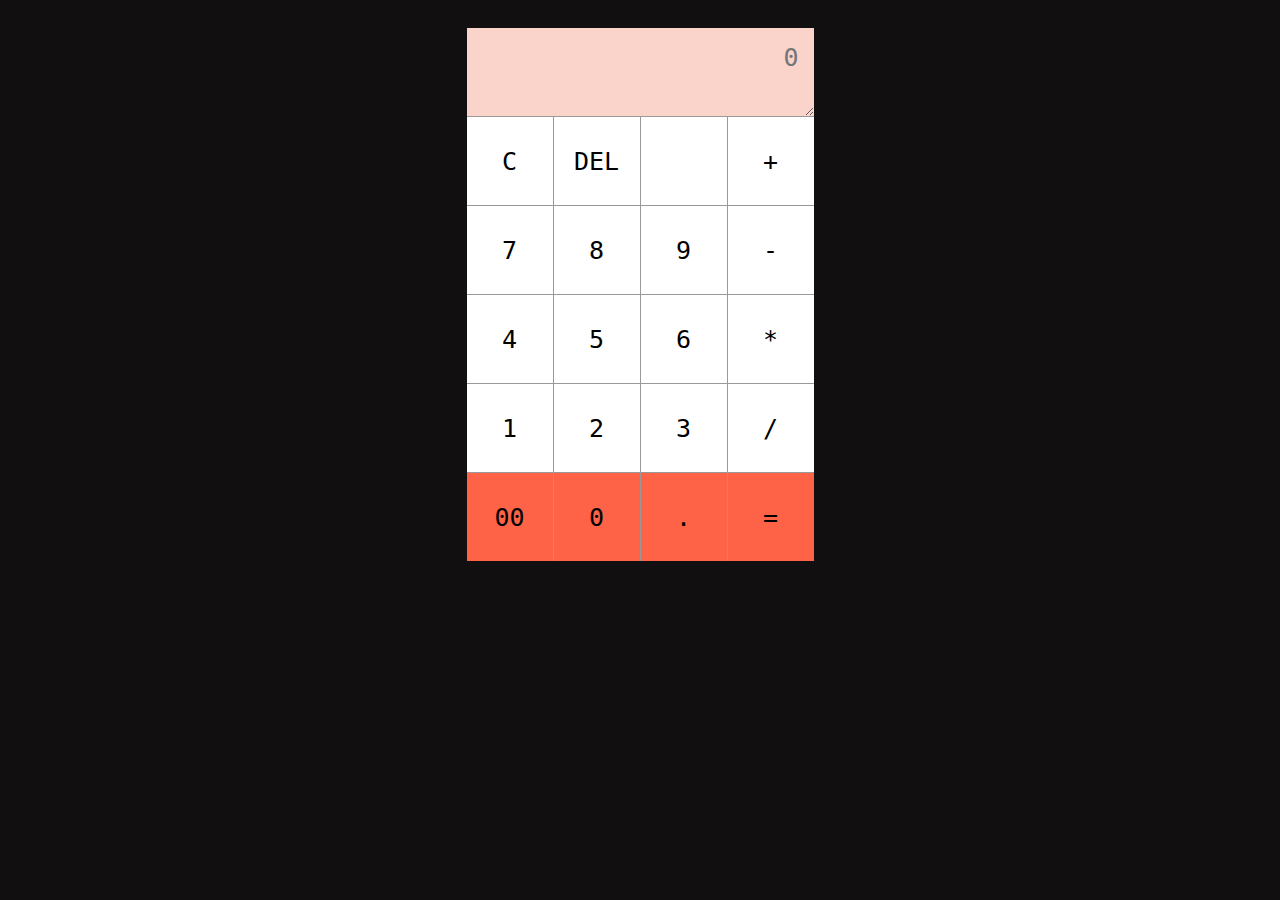
<file: index.html>
<!DOCTYPE html>
 <html lang="en">
 <head>
    <meta charset="UTF-8">
    <meta name="viewport" content="width=device-width, initial-scale=1.0">
    <title>Web Calculator</title>
    <script>
      window.console = window.console || function(t) {};
    </script>
    <link rel="stylesheet" href="styles.css">
 </head>
 <body>
    <div class = "grid-container">
        <div class = "calculator-grid">
          <textarea type="text" id ="inputtext" placeholder="0"></textarea>
            <button>C</button>
            <button>DEL</button>
            <button></button>
            <button>+</button>
            <button>7</button>
            <button>8</button>
            <button>9</button>
            <button>-</button>
            <button>4</button>
            <button>5</button>
            <button>6</button>
            <button>*</button>
            <button>1</button>
            <button>2</button>
            <button>3</button>
            <button>/</button>
            <button>00</button>
            <button>0</button>
            <button>.</button>
            <button>=</button>
        </div>
    </div>
    <script src="script.js"></script>
 </body>
 </html>
</file>
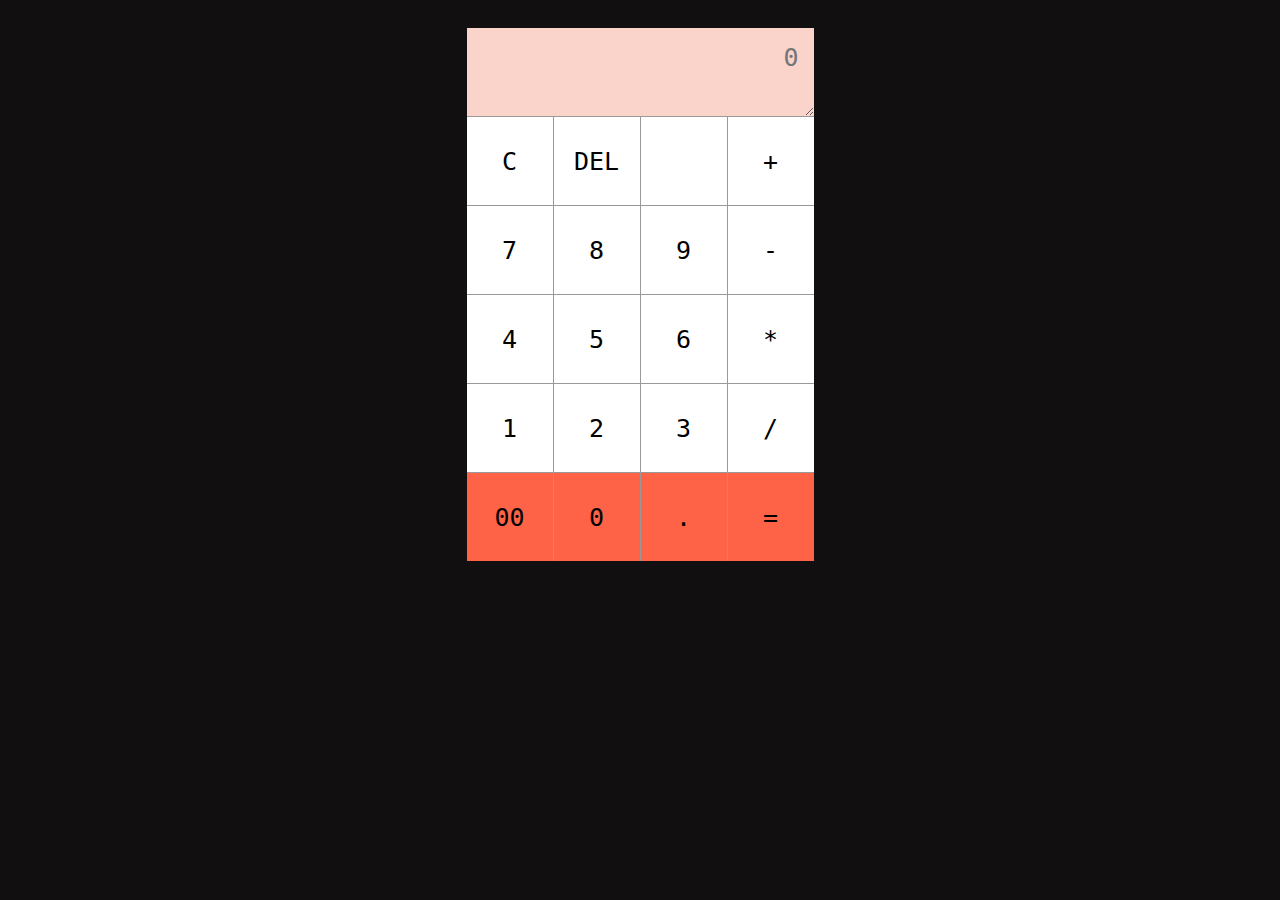
<file: calculator.html>
<!DOCTYPE html>
 <html lang="en">
 <head>
    <meta charset="UTF-8">
    <meta name="viewport" content="width=device-width, initial-scale=1.0">
    <title>Web Calculator</title>
    <link rel="stylesheet" href="styles.css">
    <script src="/script.js"></script>
 </head>
 <body>
    <div class = "grid-container">
        <div class = "calculator-grid">
          <textarea type="text" id = "inputtext" placeholder="0"></textarea>
            <button>C</button>
            <button>DEL</button>
            <button></button>
            <button>+</button>
            <button>7</button>
            <button>8</button>
            <button>9</button>
            <button>-</button>
            <button>4</button>
            <button>5</button>
            <button>6</button>
            <button>*</button>
            <button>1</button>
            <button>2</button>
            <button>3</button>
            <button>/</button>
            <button>00</button>
            <button>0</button>
            <button>.</button>
            <button>=</button>
        </div>
    </div>
 </body>
 </html>
</file>
<file: styles.css>
.grid-container {
    display: grid;
    align-items: center;
    justify-content: center;
}

.calculator-grid {
    display: grid;
    grid-template-columns: repeat(4, 1fr);
    grid-template-rows: repeat(6, 1fr);
    grid-gap: 1px;
    background-color: #999;
}

.calculator-grid button {
    font-family: 'DM Mono', monospace;
    font-size: 25px;
    background-color: #fff;
    border: none;
    cursor: pointer;
} 

textarea {
    grid-column: span 4;
    font-family: 'DM Mono', monospace;
    font-size: 25px;
    text-align: end;
    background-color: #fad3cb;
    padding: 15px;
    border: none;
}

.calculator-grid button:nth-child(n+18) {
    background-color: tomato; 
}

button:hover,
.calculator-grid button:nth-child(n+18):hover {
    background-color: #440b15;
    color: white;
    transition: 0.2s;
}

body {  
    background-color: #110f0f;
    padding: 20px;
}
</file>
